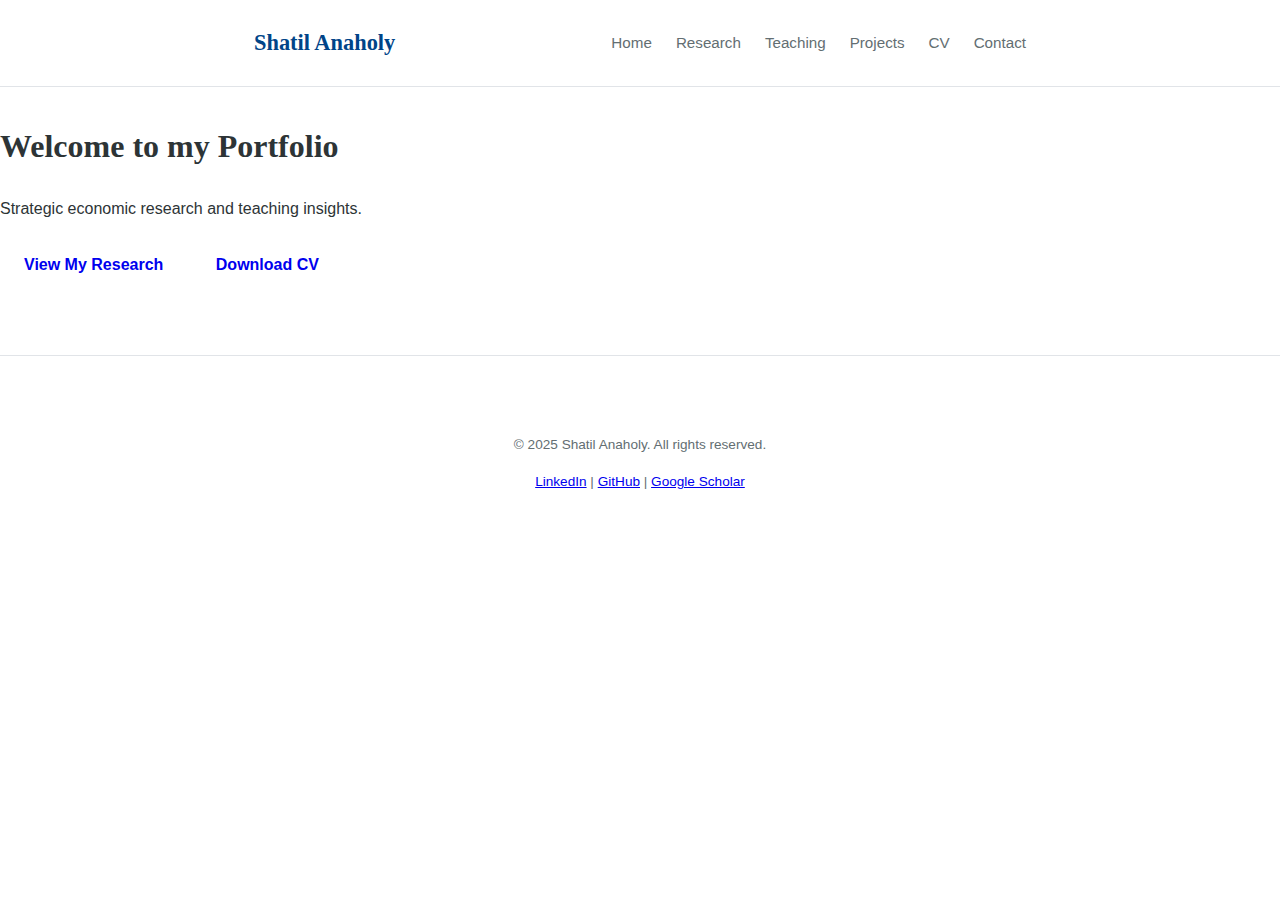
<file: index.html>
<!DOCTYPE html>
<html lang="en">
<head>
    <meta charset="UTF-8">
    <meta name="viewport" content="width=device-width, initial-scale=1.0">
    <title>Shatil Anaholy | Economics Portfolio</title>
    <link rel="stylesheet" href="style.css">
</head>
<body>

    <header>
        <nav>
            <div class="logo">Shatil Anaholy</div>
            <ul id="nav-links">
                <li><a href="index.html">Home</a></li>
                <li><a href="research.html">Research</a></li>
                <li><a href="teaching.html">Teaching</a></li>
                <li><a href="projects.html">Projects</a></li>
                <li><a href="cv.html">CV</a></li>
                <li><a href="contact.html">Contact</a></li>
                </ul>
        </nav>
    </header>

    <main id="content">
        <section id="hero">
            <h1>Welcome to my Portfolio</h1>
            <p>Strategic economic research and teaching insights.</p>
            <div class="cta-buttons">
                <a href="research.html" class="btn">View My Research</a>
                <a href="cv.html" class="btn secondary">Download CV</a>
            </div>
        </section>
    </main>

    <footer>
        <p>&copy; 2025 Shatil Anaholy. All rights reserved.</p>
        <div class="social-links">
            <a href="#">LinkedIn</a> | <a href="#">GitHub</a> | <a href="#">Google Scholar</a>
        </div>
    </footer>

</body>
</html>
</file>
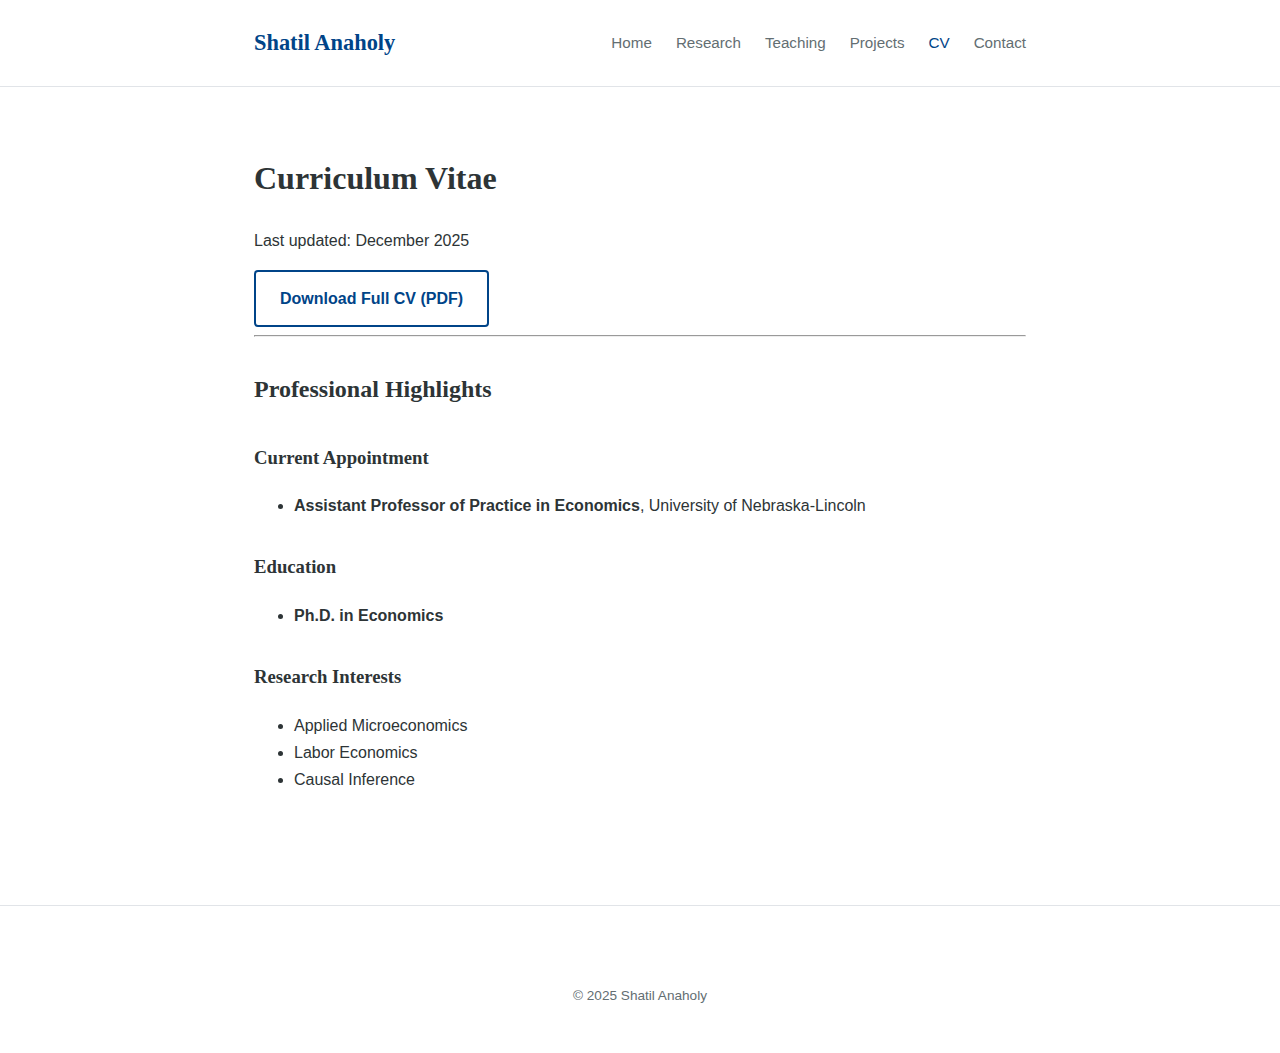
<file: cv.html>
<!DOCTYPE html>
<html lang="en">
<head>
    <meta charset="UTF-8">
    <meta name="viewport" content="width=device-width, initial-scale=1.0">
    <title>CV | Shatil Anaholy</title>
    <link rel="stylesheet" href="style.css">
</head>
<body>

    <header>
        <nav>
            <div class="logo">Shatil Anaholy</div>
            <ul id="nav-links">
                <li><a href="index.html">Home</a></li>
                <li><a href="research.html">Research</a></li>
                <li><a href="teaching.html">Teaching</a></li>
                <li><a href="projects.html">Projects</a></li>
                <li><a href="cv.html" class="active">CV</a></li>
                <li><a href="contact.html">Contact</a></li>
            </ul>
        </nav>
    </header>

    <main class="container">
        <section id="cv-header">
            <h1>Curriculum Vitae</h1>
            <p>Last updated: December 2025</p>
            <a href="shatil_anaholy_cv.pdf" class="btn download-btn" target="_blank">Download Full CV (PDF)</a>
        </section>

        <hr>

        <section id="cv-highlights">
            <h2>Professional Highlights</h2>
            
            <h3>Current Appointment</h3>
            <ul>
                <li><strong>Assistant Professor of Practice in Economics</strong>, University of Nebraska-Lincoln</li>
            </ul>

            <h3>Education</h3>
            <ul>
                <li><strong>Ph.D. in Economics</strong></li>
                </ul>

            <h3>Research Interests</h3>
            <ul>
                <li>Applied Microeconomics</li>
                <li>Labor Economics</li>
                <li>Causal Inference</li>
            </ul>
        </section>
    </main>

    <footer>
        <p>&copy; 2025 Shatil Anaholy</p>
    </footer>

</body>
</html>
</file>
<file: style.css>
/* 1. THEME VARIABLES */
:root {
    /* Light Mode Palette - Professional & Airy */
    --bg-main: #ffffff;
    --bg-alt: #f8f9fa;
    --text-main: #2d3436;
    --text-muted: #636e72;
    --accent: #004488; /* Deep Yale Blue - signals authority */
    --border: #e1e4e8;
    --font-heading: 'Georgia', serif;
    --font-body: 'Inter', -apple-system, BlinkMacSystemFont, "Segoe UI", Helvetica, Arial, sans-serif;
}

@media (prefers-color-scheme: dark) {
    :root {
        /* Dark Mode Palette - Low Strain & Sophisticated */
        --bg-main: #121212;
        --bg-alt: #1e1e1e;
        --text-main: #e0e0e0;
        --text-muted: #a0a0a0;
        --accent: #66b3ff;
        --border: #333333;
    }
}

/* 2. BASE STYLES */
* { box-sizing: border-box; }

body {
    background-color: var(--bg-main);
    color: var(--text-main);
    font-family: var(--font-body);
    line-height: 1.7;
    margin: 0;
    transition: background 0.3s ease;
}

h1, h2, h3 {
    font-family: var(--font-heading);
    color: var(--text-main);
    margin-top: 2rem;
}

.container {
    max-width: 900px;
    margin: 0 auto;
    padding: 2rem 5%;
}

/* 3. NAVIGATION (The "Front Office" Header) */
header {
    border-bottom: 1px solid var(--border);
    padding: 1.5rem 0;
    background: var(--bg-main);
    position: sticky;
    top: 0;
    z-index: 100;
}

nav {
    max-width: 900px;
    margin: 0 auto;
    display: flex;
    justify-content: space-between;
    align-items: center;
    padding: 0 5%;
}

.logo {
    font-family: var(--font-heading);
    font-weight: bold;
    font-size: 1.4rem;
    color: var(--accent);
    text-decoration: none;
}

nav ul {
    list-style: none;
    display: flex;
    gap: 1.5rem;
    margin: 0;
    padding: 0;
}

nav a {
    text-decoration: none;
    color: var(--text-muted);
    font-size: 0.95rem;
    font-weight: 500;
    transition: color 0.2s;
}

nav a:hover, nav a.active {
    color: var(--accent);
}

/* 4. BUTTONS & UI ELEMENTS */
.btn {
    display: inline-block;
    padding: 0.8rem 1.5rem;
    border-radius: 4px;
    text-decoration: none;
    font-weight: 600;
    transition: all 0.2s ease;
}

.btn-primary {
    background-color: var(--accent);
    color: #fff !important;
}

.btn-primary:hover {
    filter: brightness(1.2);
    transform: translateY(-1px);
}

.download-btn {
    border: 2px solid var(--accent);
    color: var(--accent);
}

/* 5. FOOTER */
footer {
    text-align: center;
    padding: 4rem 0 2rem;
    font-size: 0.85rem;
    color: var(--text-muted);
    border-top: 1px solid var(--border);
    margin-top: 4rem;
}
</file>
